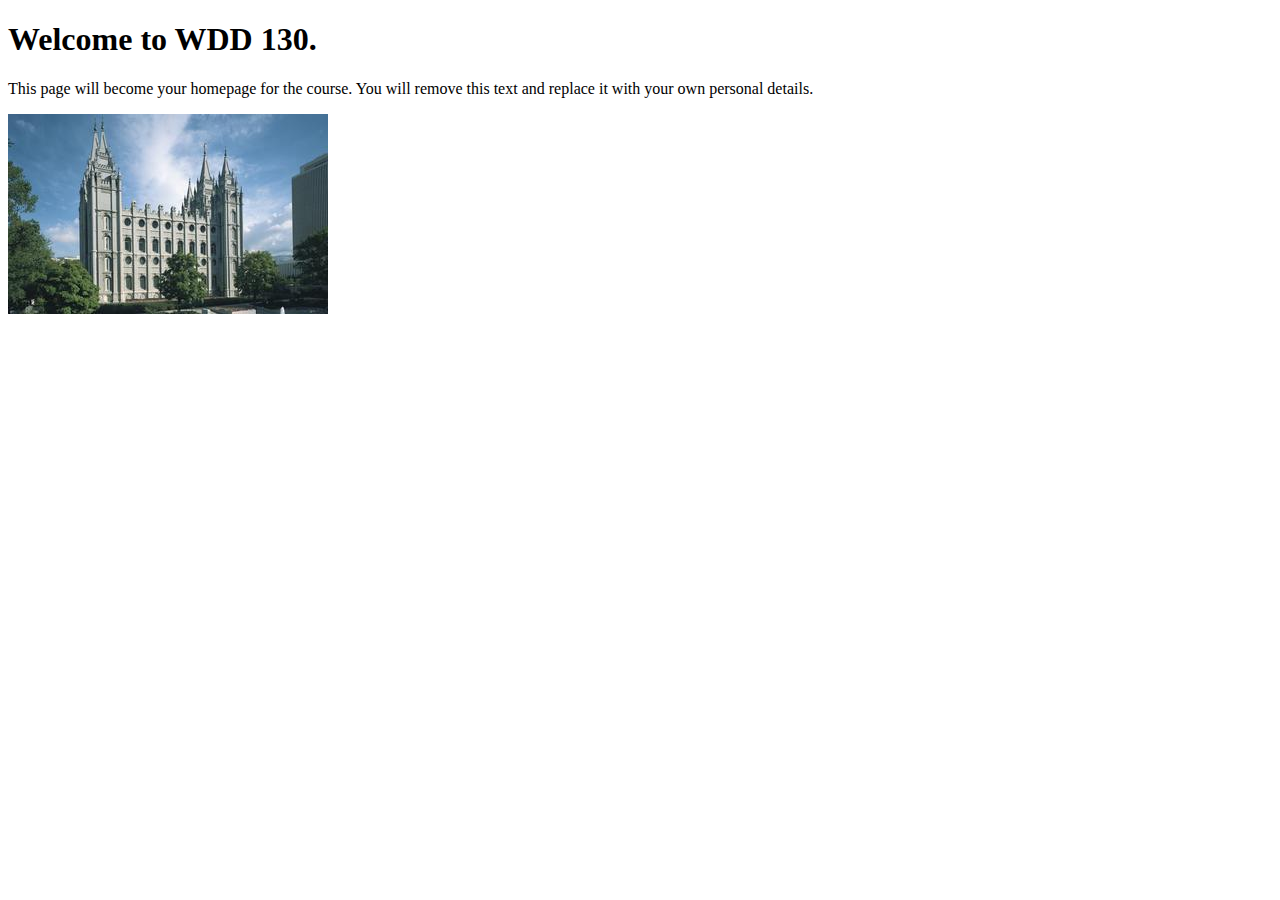
<file: index.html>
<!DOCTYPE html>
<html lang="en">
<head>
    <meta charset="UTF-8">
    <meta name="viewport" content="width=device-width, initial-scale=1.0">
    <title>WDD 130 | Personal Homepage</title>
</head>
<body>
    <h1>Welcome to WDD 130.</h1>
    <p>This page will become your homepage for the course. You will remove this text and replace it with your own personal details.</p>

    <img src="images/salt-lake-temple.jpg" alt="The Salt Lake Temple.">
</body>
</html>
</file>
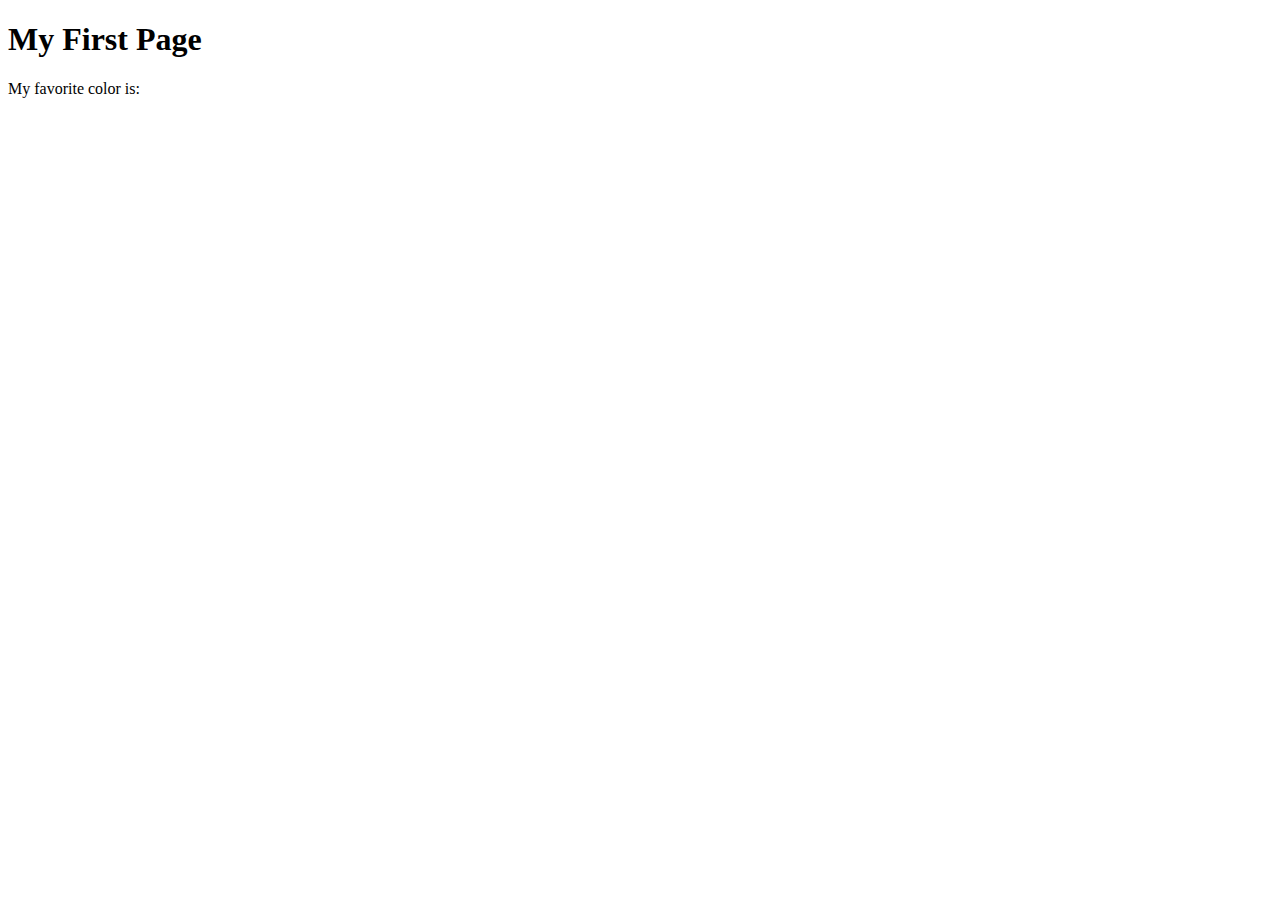
<file: week01/first-page.html>
<!DOCTYPE html>
<html lang="en">
<head>
    <meta charset="UTF-8">
    <meta name="viewport" content="width=device-width, initial-scale=1.0">
    <title>My First Page</title>
</head>
<body>
    <h1>My First Page</h1>
    <p>My favorite color is: </p>
</body>
</html>
</file>
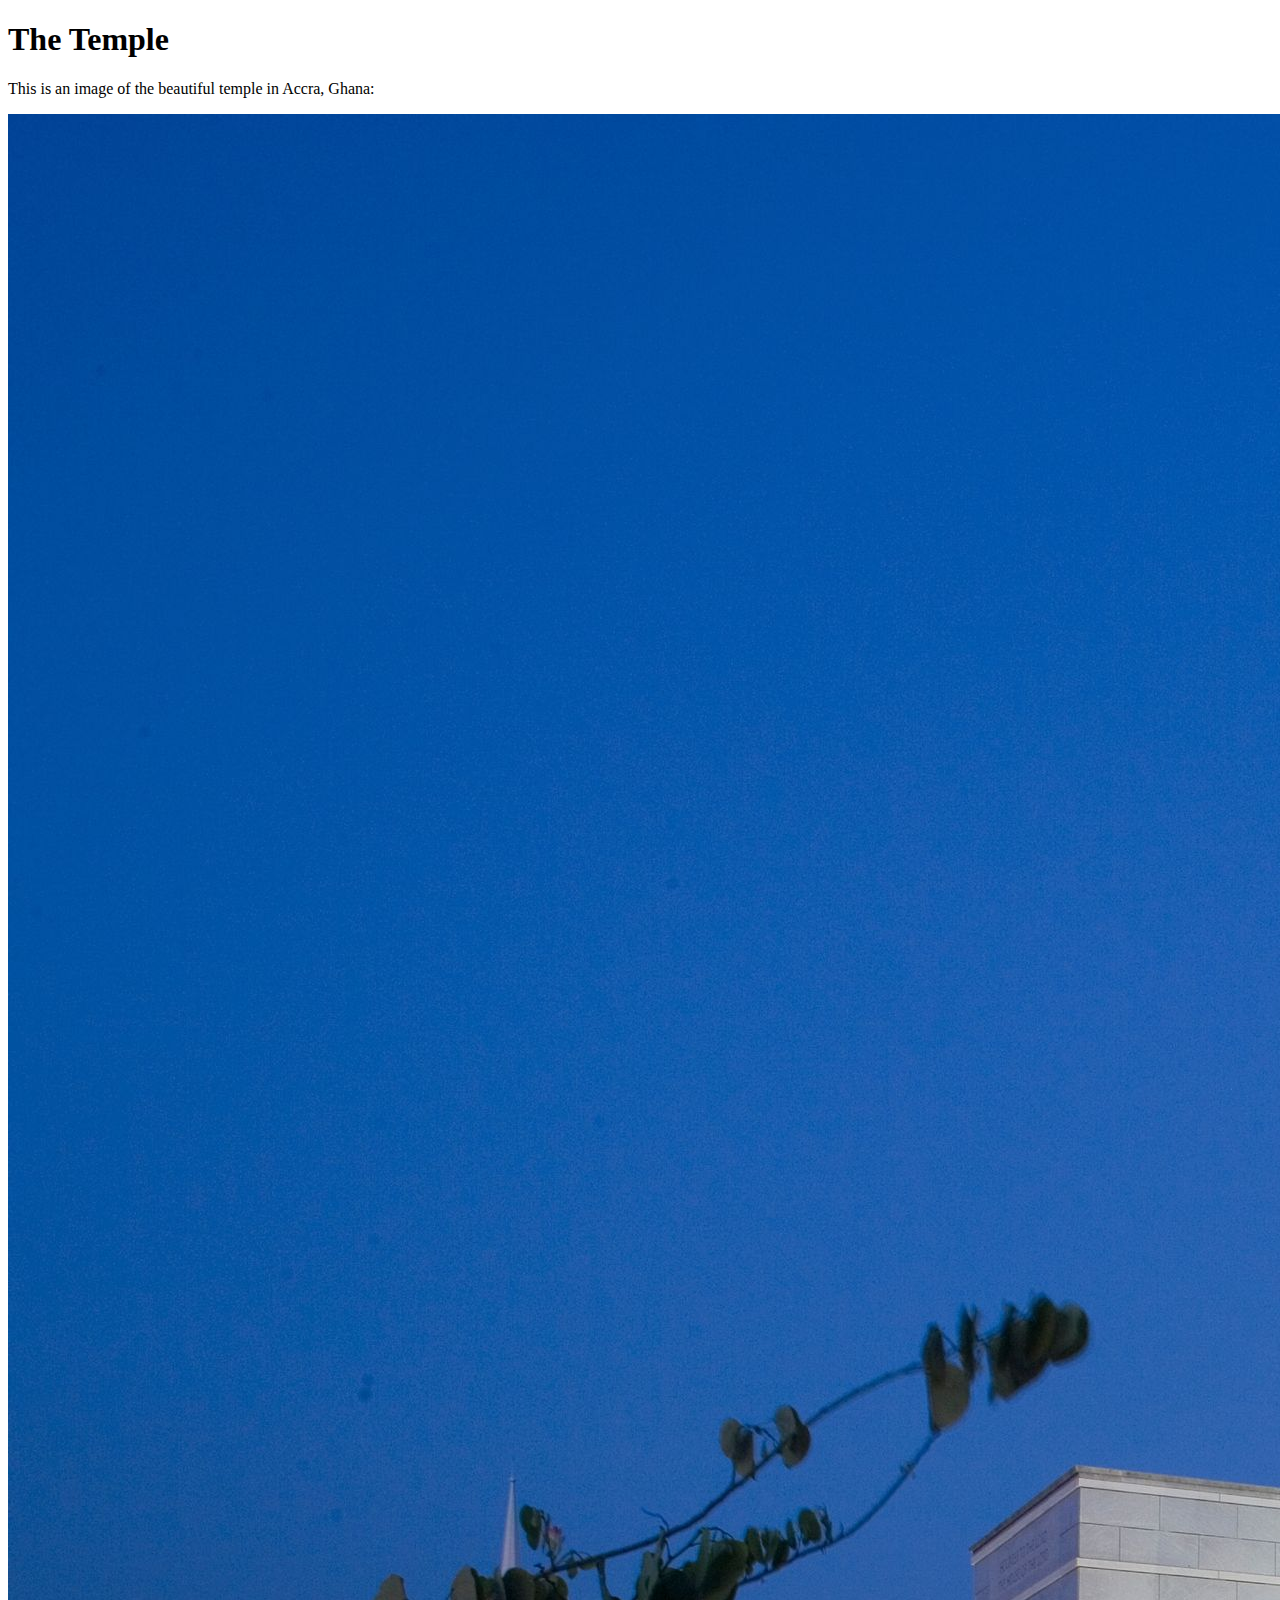
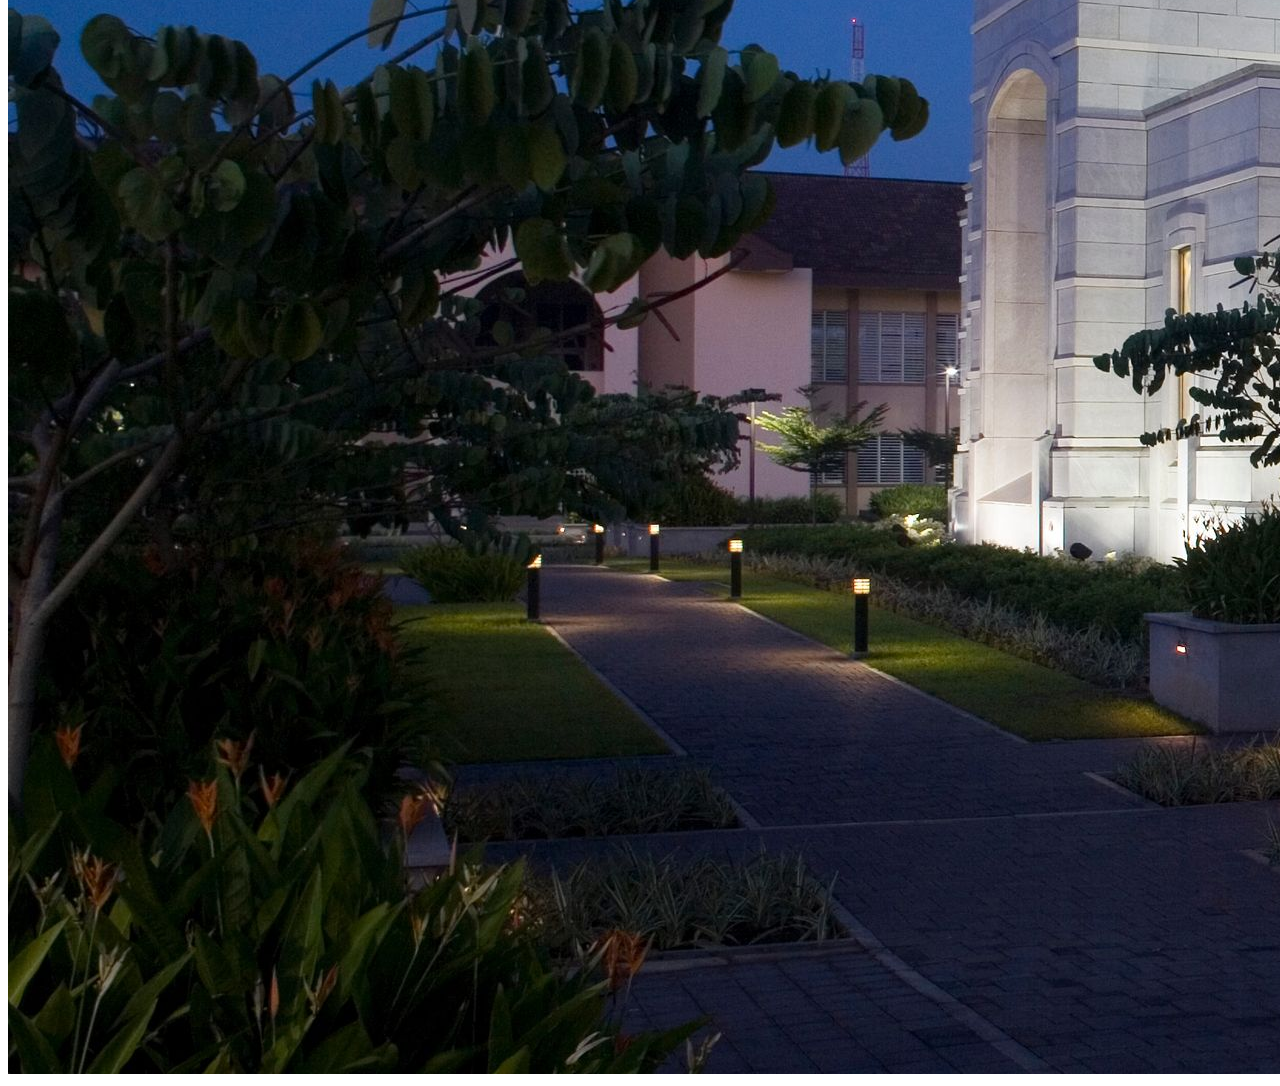
<file: week01/images.html>
<!DOCTYPE html>
<html lang="en">
<head>
    <meta charset="UTF-8">
    <meta name="viewport" content="width=device-width, initial-scale=1.0">
    <title>Temple Image</title>
</head>
<body>
    <h1>The Temple</h1>
    <p>This is an image of the beautiful temple in Accra, Ghana:</p>
    <img src="images/temple-large.jpeg" alt="The Accra Ghana Temple">
    
</body>
</html>
</file>
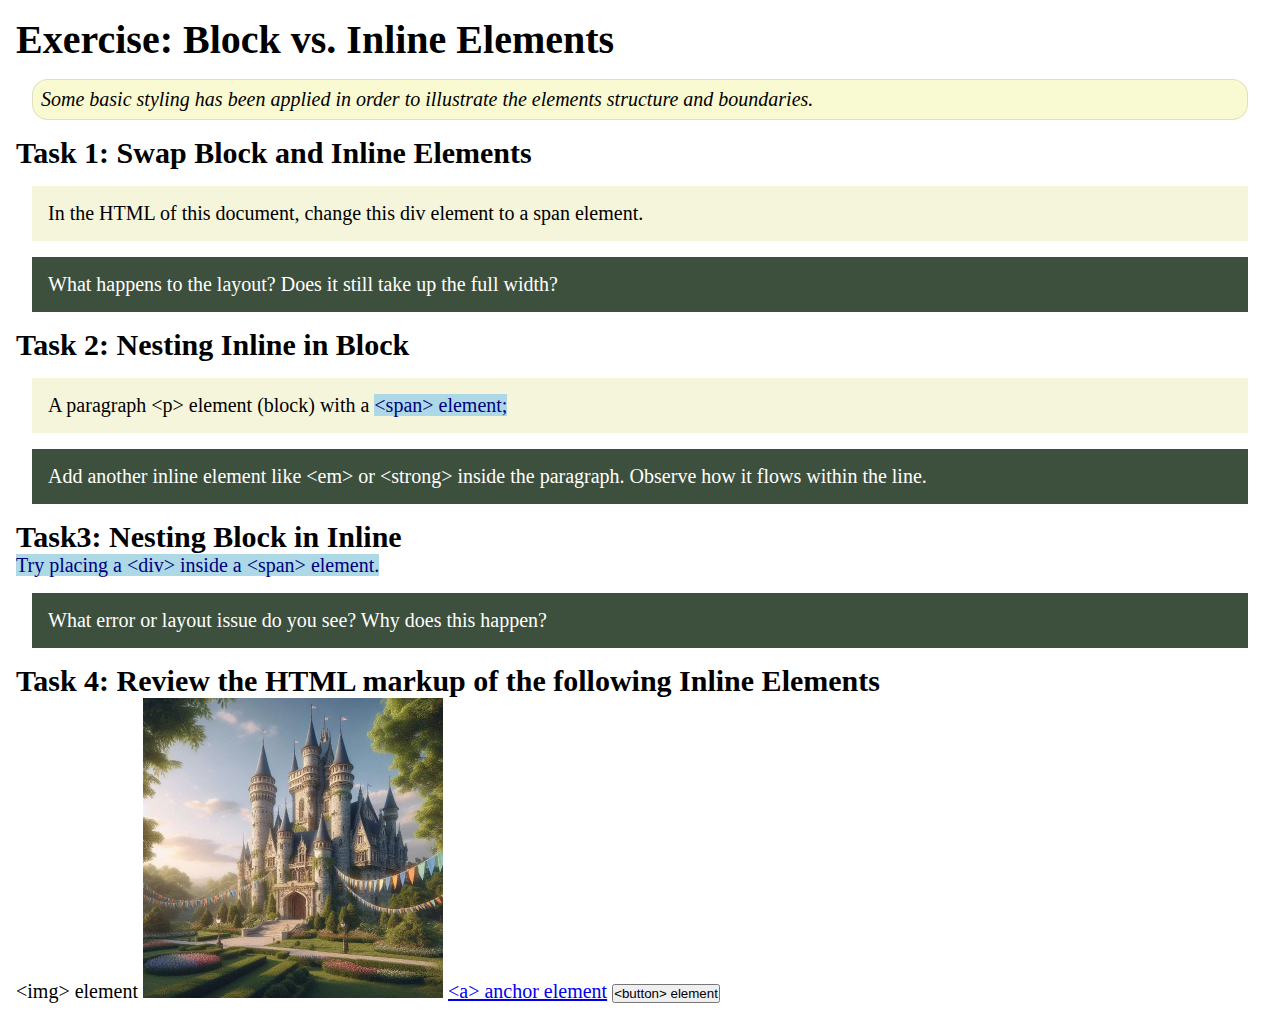
<file: week02/block-vs-inline.html>
<!DOCTYPE html>
<html lang="en">

<head>
    <meta charset="UTF-8">
    <meta name="viewport" content="width=device-width, initial-scale=1.0">
    <title>Exercise: Block vs. Inline Elements</title>
    <link rel="stylesheet" href="styles/block-vs-inline.css">
</head>

<body>
    <main>
        <h1>Exercise: Block vs. Inline Elements</h1>
        <p class="note">Some basic styling has been applied in order to illustrate the elements structure and
            boundaries.</p>

        <h2>Task 1: Swap Block and Inline Elements</h2>
        <div>In the HTML of this document, change this div element to a span element.</div>

        <p class="question">What happens to the layout? Does it still take up the full width?</p>

        <h2>Task 2: Nesting Inline in Block</h2>
        <p>A paragraph &lt;p&gt; element (block) with a <span>&lt;span&gt; element;</span></p>
        <p class="question">Add another inline element like &lt;em&gt; or &lt;strong&gt; inside the paragraph. Observe
            how it flows within the line.</p>

        <h2>Task3: Nesting Block in Inline</h2>
        <span>Try placing a &lt;div&gt; inside a &lt;span&gt; element.</span>
            <p class="question">What error or layout issue do you see? Why does this happen?</p>


            <h2>Task 4: Review the HTML markup of the following Inline Elements</h2>
        &lt;img&gt; element
        <img src="images/castle.webp" alt="placeholder image (images are inline)" width="300" height="300">
        <a href="https://churchofjesuschrist.org">&lt;a&gt; anchor element</a>
        <button type="button">&lt;button&gt; element</button>
    </main>
</body>

</html>
</file>
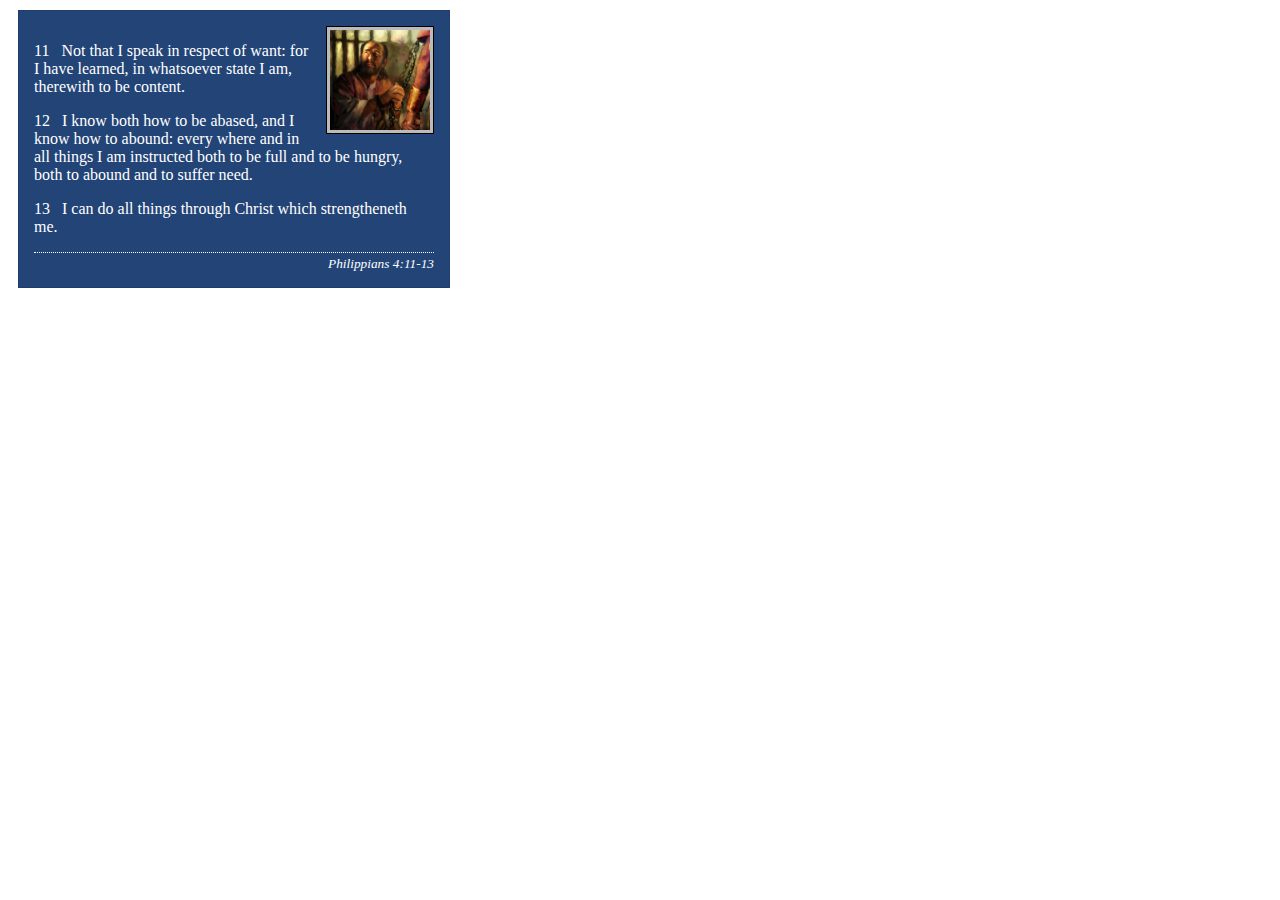
<file: week02/box-model-solution.html>
<!DOCTYPE html>
<html lang="en">
<head>
    <meta charset="UTF-8">
    <meta name="viewport" content="width=device-width, initial-scale=1.0">
    <title>Box Model Activity</title>
    <link rel="stylesheet" href="styles/box-model-solution.css">
</head>
<body>
    <main>
        <div class="callout">
            <img src="images/apostle-paul-imprisoned.webp" alt="Paul the Apostle - Imprisoned in Rome" width="200" height="200">
            <blockquote>
                <p>11 &nbsp; Not that I speak in respect of want: for I have learned, in whatsoever state I am, therewith to be content.</p>
                <p>12 &nbsp; I know both how to be abased, and I know how to abound: every where and in all things I am instructed both to be full and to be hungry, both to abound and to suffer need.</p>
                <p>13 &nbsp; I can do all things through Christ which strengtheneth me.</p>
            </blockquote>
            <cite>Philippians 4:11-13</cite>
        </div>
    </main>
</body>
</html>
</file>
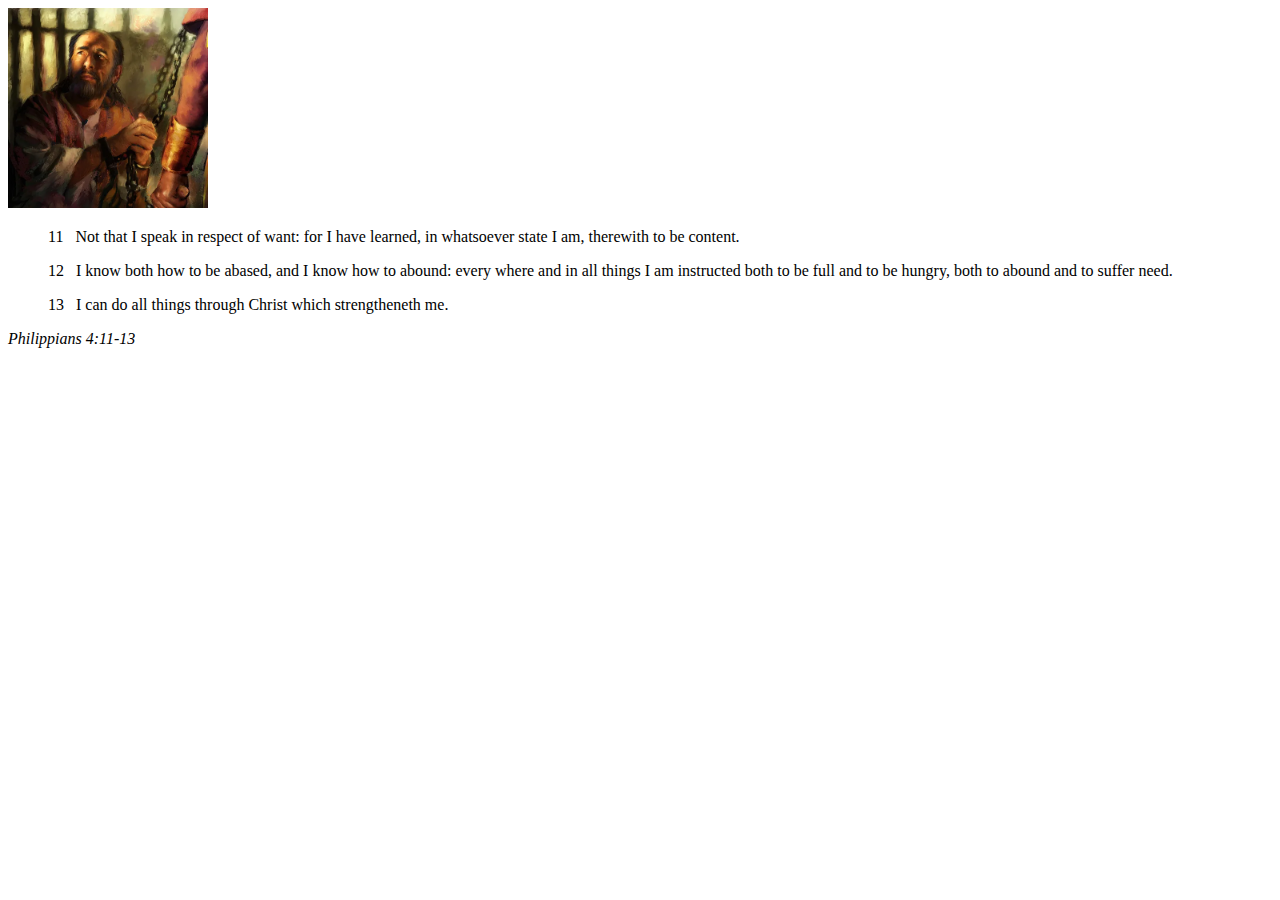
<file: week02/box-model.html>
<!DOCTYPE html>
<html lang="en">
<head>
    <meta charset="UTF-8">
    <meta name="viewport" content="width=device-width, initial-scale=1.0">
    <title>Box Model Activity</title>
</head>
<body>
    <main>
        <div class="callout">
            <img src="images/apostle-paul-imprisoned.webp" alt="Paul the Apostle - Imprisoned in Rome" width="200" height="200">
            <blockquote>
                <p>11 &nbsp; Not that I speak in respect of want: for I have learned, in whatsoever state I am, therewith to be content.</p>
                <p>12 &nbsp; I know both how to be abased, and I know how to abound: every where and in all things I am instructed both to be full and to be hungry, both to abound and to suffer need.</p>
                <p>13 &nbsp; I can do all things through Christ which strengtheneth me.</p>
            </blockquote>
            <cite>Philippians 4:11-13</cite>
        </div>
    </main>
</body>
</html>
</file>
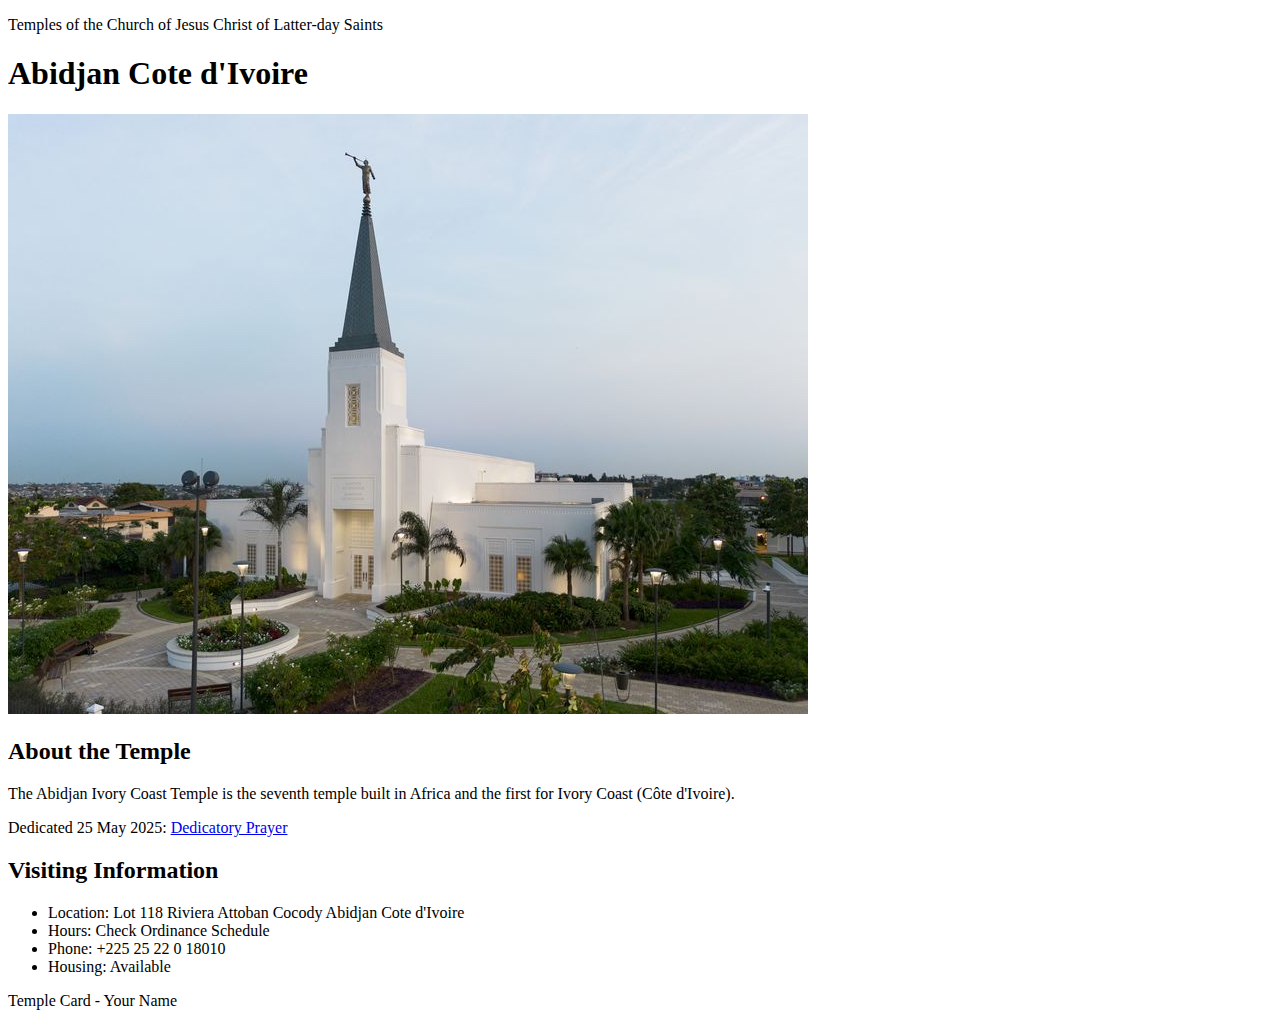
<file: week02/temple.html>
<!DOCTYPE html>
<html lang="en">

<head>
    <meta charset="UTF-8">
    <meta name="viewport" content="width=device-width, initial-scale=1.0">
    <title>Temple Card - Abidjan Cote d'Ivoire</title>
</head>

<body>
    <header>
        <p>Temples of the Church of Jesus Christ of Latter-day Saints</p>
    </header>
    <main>
        <h1>Abidjan Cote d'Ivoire</h1>
        <picture>
            <img src="images/abidjan-ivory-coast.jpeg" alt="Abidjan Cote d'Ivoire Temple">
        </picture>
        <section>
            <h2>About the Temple</h2>
            <p>The Abidjan Ivory Coast Temple is the seventh temple built in Africa and the first for Ivory Coast (Côte
                d'Ivoire).</p>
            <p>Dedicated 25 May 2025: <a
                    href="https://www.churchofjesuschrist.org/temples/dedicatory-prayer/abidjan-ivory-coast-temple/2025-05-25?lang=eng"
                    target="_blank" rel="noopener noreferrer">Dedicatory Prayer</a></p>
        </section>
        <section>
            <h2>Visiting Information</h2>
            <ul>
                <li>Location: Lot 118 Riviera Attoban Cocody Abidjan Cote d'Ivoire</li>
                <li>Hours: Check Ordinance Schedule</li>
                <li>Phone: +225 25 22 0 18010</li>
                <li>Housing: Available</li>
            </ul>
        </section>
    </main>
    <footer>
        <p>Temple Card - Your Name</p>
    </footer>
</body>

</html>
</file>
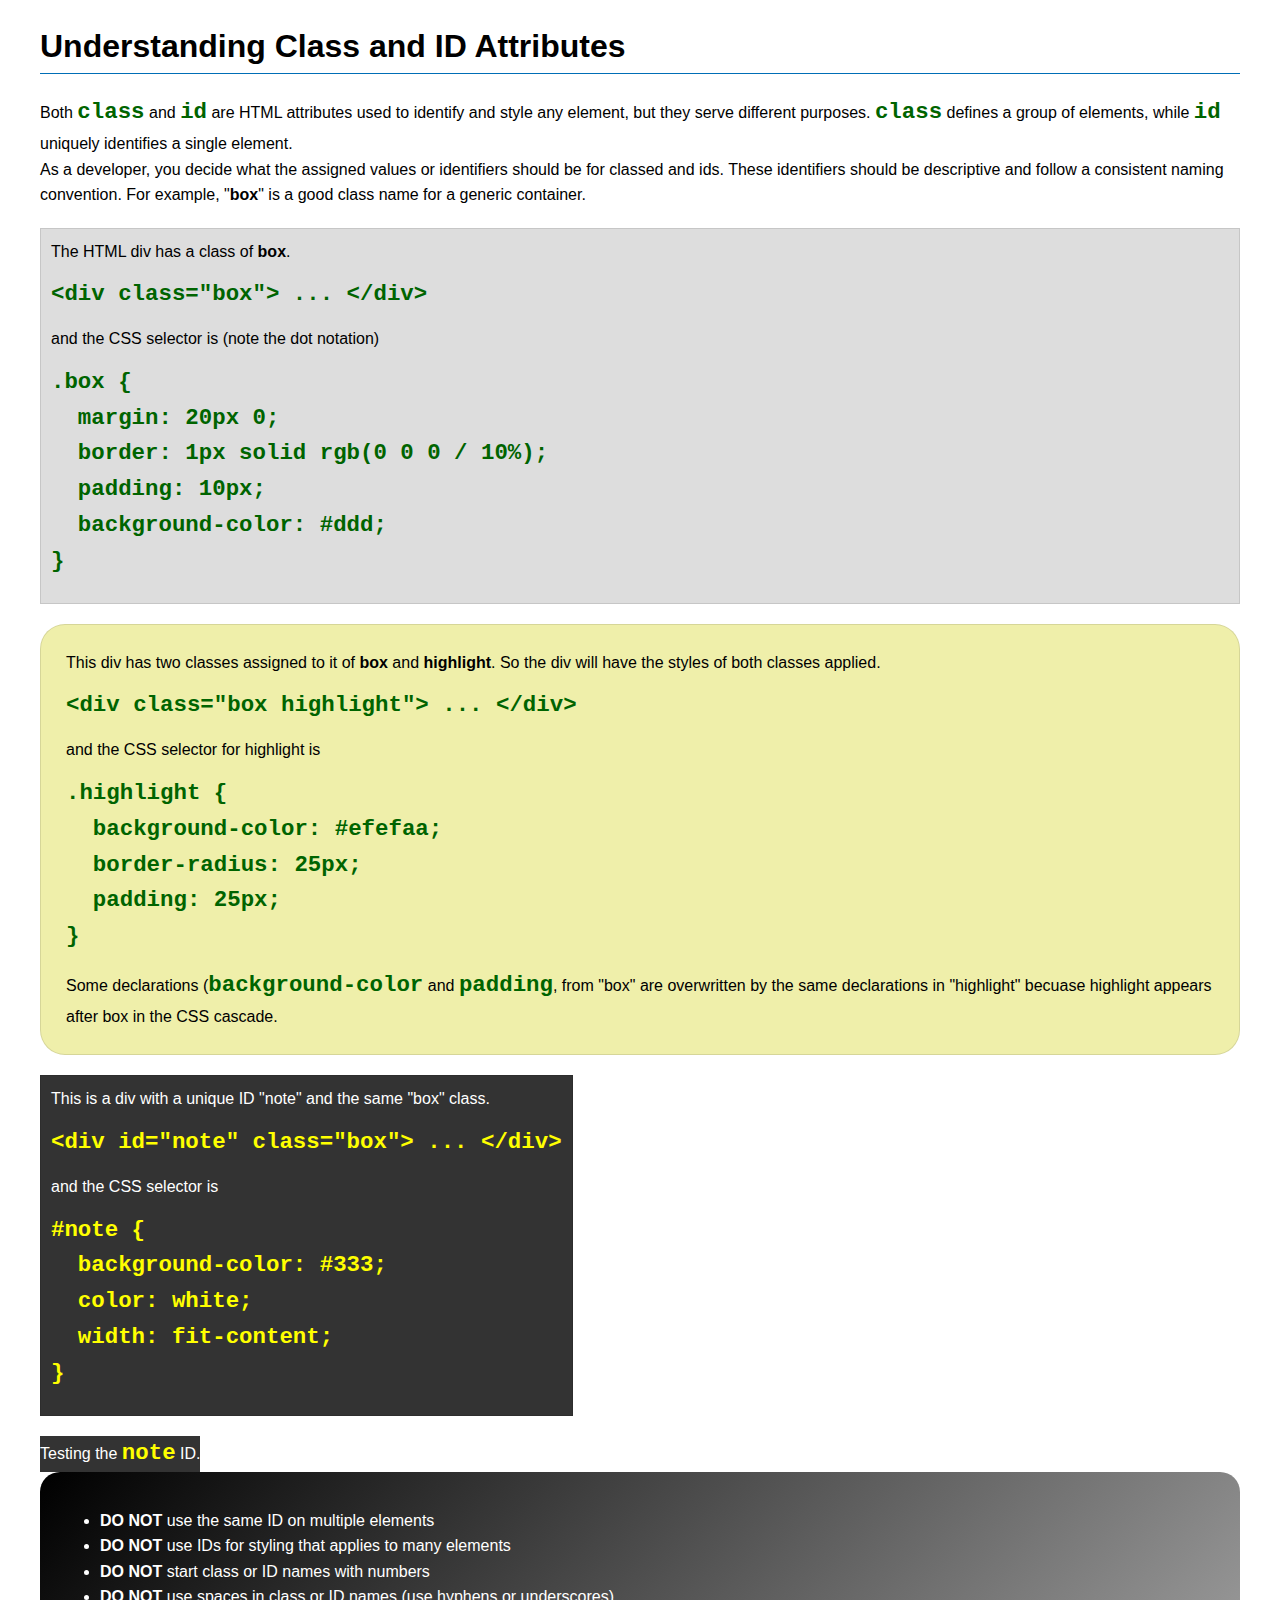
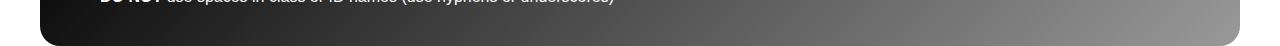
<file: week03/class-and-id.html>
<!DOCTYPE html>
<html lang="en">

<head>
    <meta charset="UTF-8">
    <meta name="viewport" content="width=device-width, initial-scale=1.0">
    <title>Class vs ID Attributes</title>
    <link rel="stylesheet" href="styles/class-and-id.css">
</head>

<body>
    <h1>Understanding Class and ID Attributes</h1>
    <p>Both <code>class</code> and <code>id</code> are HTML attributes used to identify and style any element, but they
        serve different purposes. <code>class</code> defines a group of elements, while <code>id</code> uniquely
        identifies a single element.</p>
    <p>As a developer, you decide what the assigned values or identifiers should be for classed and ids. These
        identifiers should be
        descriptive and follow a consistent naming convention. For example, "<strong>box</strong>" is a good class name
        for a generic container.</p>
    <div class="box">
        <p>The HTML div has a class of <strong>box</strong>.</p>
        <pre><code class="html">&lt;div class="box"&gt; ... &lt;/div&gt;</code></pre>
        and the CSS selector is (note the dot notation)
        <pre><code class="css">.box {
  margin: 20px 0;
  border: 1px solid rgb(0 0 0 / 10%);
  padding: 10px;
  background-color: #ddd; 
}</code></pre>
    </div>

    <div class="box highlight">
        <p>This div has two classes assigned to it of <strong>box</strong> and <strong>highlight</strong>. So the div
            will have the styles of both classes applied.</p>
        <pre><code class="html">&lt;div class="box highlight"&gt; ... &lt;/div&gt;</code></pre>
        and the CSS selector for highlight is
        <pre><code class="css">.highlight {
  background-color: #efefaa;
  border-radius: 25px;
  padding: 25px;
}</code></pre>
<p>Some declarations (<code>background-color</code> and <code>padding</code>, from "box" are overwritten by the same declarations in "highlight" becuase highlight appears after box in the CSS cascade.</p>
    </div>

    <div id="note" class="box">
        <p>This is a div with a unique ID "note" and the same "box" class.</p>
        <pre><code class="html">&lt;div id="note" class="box"&gt; ... &lt;/div&gt;</code></pre>
        and the CSS selector is
        <pre><code class="css">#note {
  background-color: #333;
  color: white;
  width: fit-content;
}</code></pre>
    </div>

    <div id="note">
        <p>Testing the <code>note</code> ID.</p>
    </div>

    <section id="best-practice">
        <ul>
            <li><strong>DO NOT</strong> use the same ID on multiple elements</li>
            <li><strong>DO NOT</strong> use IDs for styling that applies to many elements</li>
            <li><strong>DO NOT</strong> start class or ID names with numbers</li>
            <li><strong>DO NOT</strong> use spaces in class or ID names (use hyphens or underscores)</li>
        </ul>
    </section>




</body>

</html>
</file>
<file: week02/styles/block-vs-inline.css>
* {
    margin: 0;
    padding: 0;
}

body {
    font-size: 20px;
    margin: 1rem;
}

p,
div {
    background-color: beige;
    margin: 1rem;
    padding: 1rem;
}

span {
    color: navy;
    background-color: lightblue;
}

code {
    margin: 0;
    padding: 0;
    color: green;
    font-size: 1.2rem;
}

.note {
    font-style: italic;
    background-color: lightgoldenrodyellow;
    border-radius: 1rem;
    border: 1px solid rgb(0 0 0 / 10%);
    margin: 1rem;
    padding: .5rem;
}

.question {
    background-color: #3d503d;
    color: #fff;
}
</file>
<file: week02/styles/box-model-solution.css>
.callout {
    max-width: 400px;
    margin: 10px;
    border: 1px solid rgba(0, 0, 0, .1);
    padding: 15px;
    background-color: #247;
    color: #fff;
}

.callout img {
    float: right;
    margin: 0 0 10px 15px;
    border: 1px solid #000;
    padding: 3px;
    background-color: #bbb;
    width: 100px;
    height: auto;

}

blockquote {
    margin: 0;
}

cite {
    display: block;
    border-top: 1px dotted #fff;
    padding-top: 3px;
    text-align: right;
    font-size: smaller;
}
</file>
<file: week03/styles/class-and-id.css>
body {
    font-family: Arial, sans-serif;
    line-height: 1.6;
    margin: 0;
    padding: 0 40px;
}

h1 {
    border-bottom: 1px solid rgb(0 110 182);
    padding-bottom: 0;
}



p {
    margin: 0;
}

code {
    color: darkgreen;
    font-weight: 700;
    font-size: 1.4rem;
}

/* Class examples - can be reused */

.box {
    margin: 20px 0;
    border: 1px solid rgb(0 0 0 / 10%);
    padding: 10px;
    background-color: #ddd; /* this is shorthand for #dddddd */
}

.highlight {
    background-color: #efefaa;
    border-radius: 25px;
    padding: 25px;
}

/* ID examples - should be unique */

#note {
    background-color: #333;
    color: white;
    width: fit-content;
}

#note code {
    color: yellow;
}

#best-practice {
    background: linear-gradient(135deg, #000 0%, #999 100%);
    color: white;
    border-radius: 20px;
    padding: 20px
}
</file>
